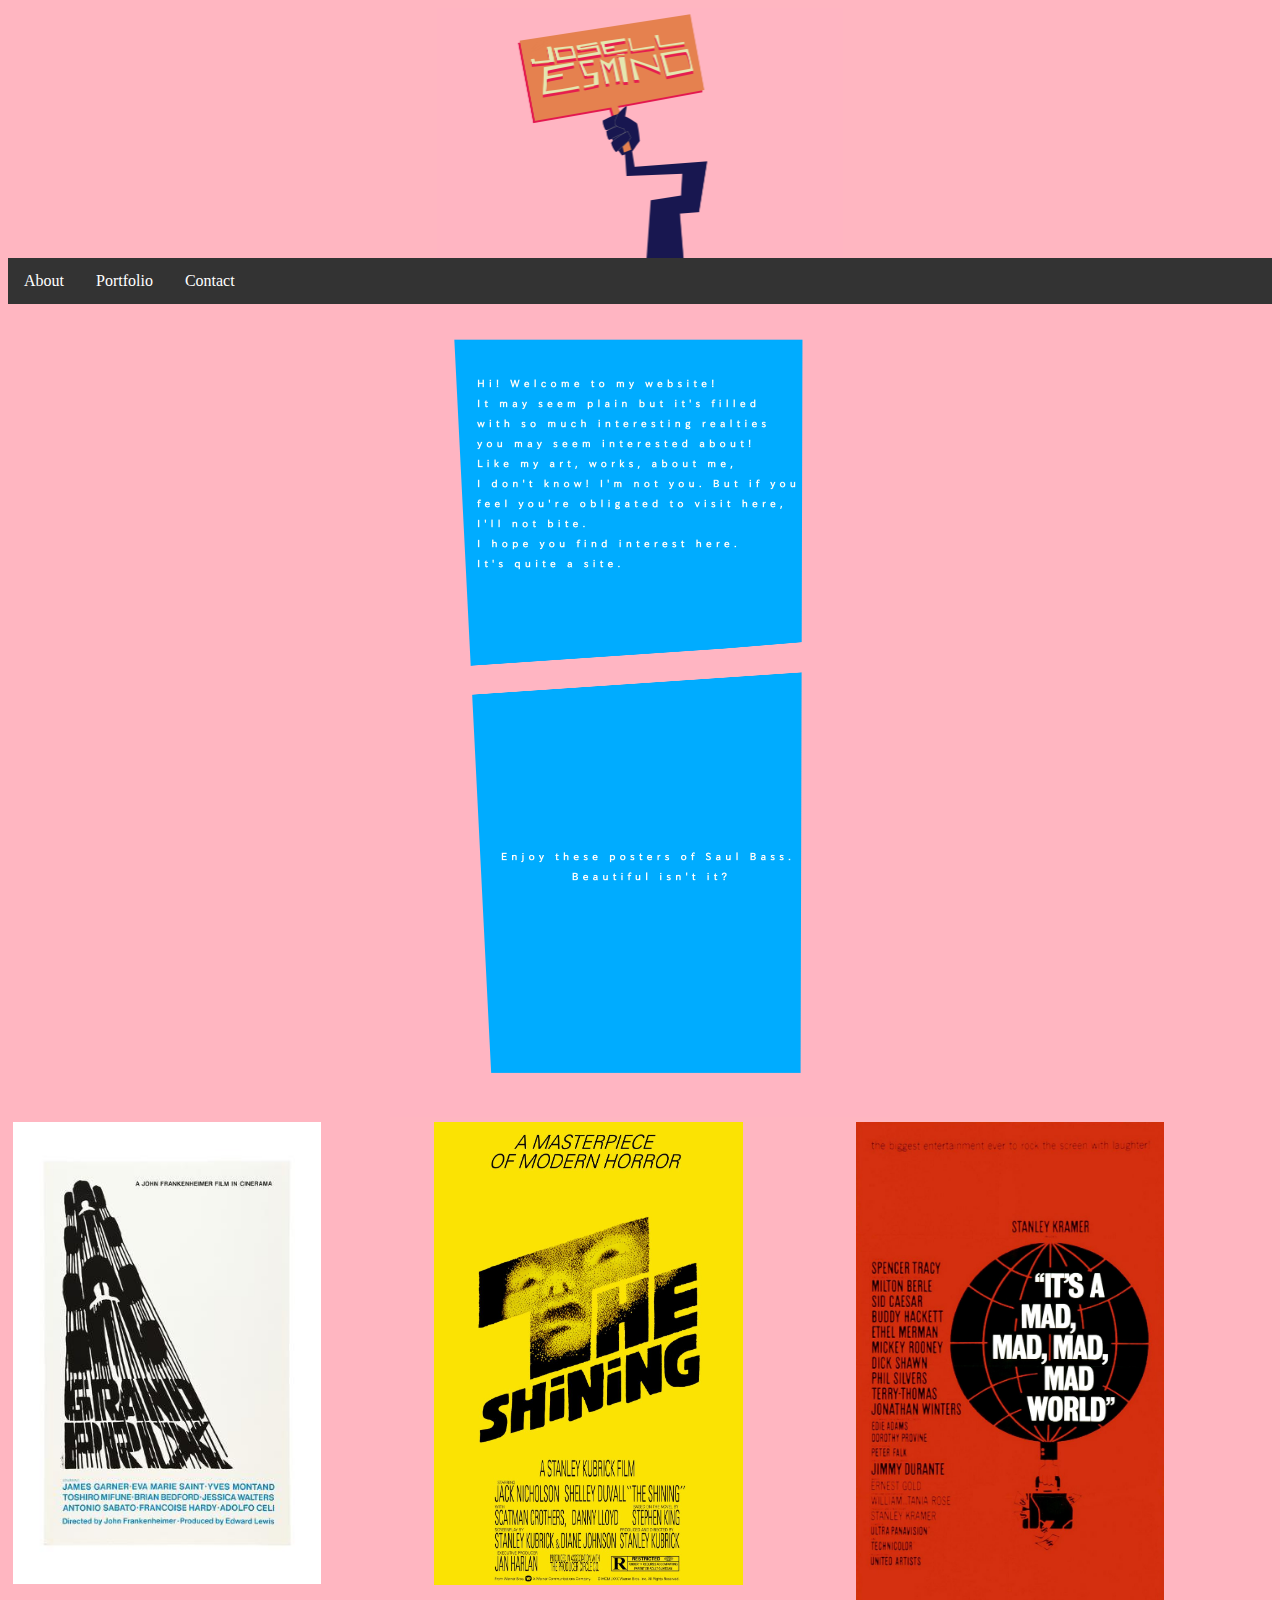
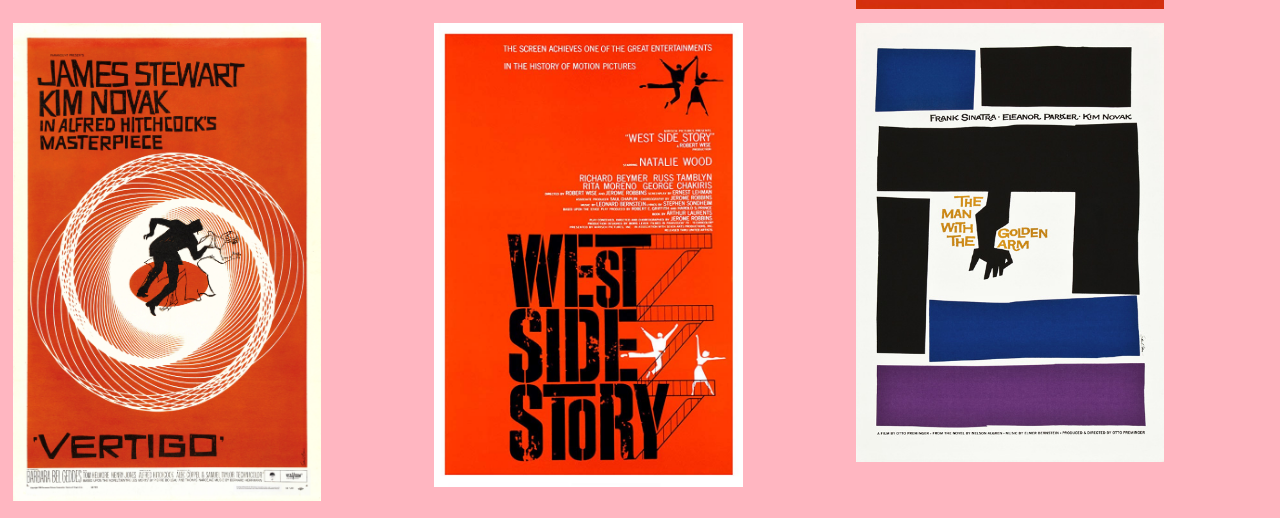
<file: index.html>
<!DOCTYPE html>
<html>
	<head>
		<!-- comment -->
		
		<title> Josell Esmino </title>
        <!-- link to mainstylesheet -->
        
        <link rel="stylesheet" type="text/css" href="main.css">
        
        <body>
            
             <img src="Josell Esmino Logo.jpg" alt="Logo" width="406.25" height="250" style="display: block; margin-left: auto; margin-right: auto;" />
     
	<!-- comment -->
		
	<style>
          
ul {
  list-style-type: none;
  margin: 0;
  padding: 0;
  overflow: hidden;
  background-color: #333;
}

li {
  float: left;
}

li a {
  display: block;
  color: white;
  text-align: center;
  padding: 14px 16px;
  text-decoration: none;
}

li a:hover {
  background-color: #111;
}
	      

* {
  box-sizing: border-box;
}

.column {
  float: left;
  width: 33.33%;
  padding: 5px;
}

/* Clearfix (clear floats) */
.row::after {
  content: "";
  clear: both;
  display: table;
}
    
</style>

<body>

	<!-- comment -->
<ul>
  <li><a href="https://josell-e.github.io/about.html">About</a></li>
  <li><a href="https://josell-e.github.io/portfolio.html">Portfolio</a></li>
  <li><a href="https://josell-e.github.io/contact.html">Contact</a></li>
</ul>

       
    
        <body style="background-color:lightpink;">
             
   
   <img src="Index Page .jpg" alt="Index" width="500" height="812.5" style="display: block; margin-left: auto; margin-right: auto;" />  

            
    
        </body>
        
	<!-- comment -->
    
    <div class="row">
  <div class="column">
    <img src="Saul Bass 1.jpg" alt="S" style="width:75%">
  </div>
  <div class="column">
    <img src="The Shining.jpg" alt="Sh" style="width:75%">
  </div>
  <div class="column">
    <img src="Mad Mad.jpg" alt="M" style="width:75%">
  </div>
</div>
	
	<!-- comment -->
	
	<div class="row">
  <div class="column">
    <img src="Vertigo.jpg" alt="S" style="width:75%">
  </div>
  <div class="column">
    <img src="West Side.jpg" alt="Sh" style="width:75%">
  </div>
  <div class="column">
    <img src="golden.jpg" alt="M" style="width:75%">
  </div>
</div>
</file>
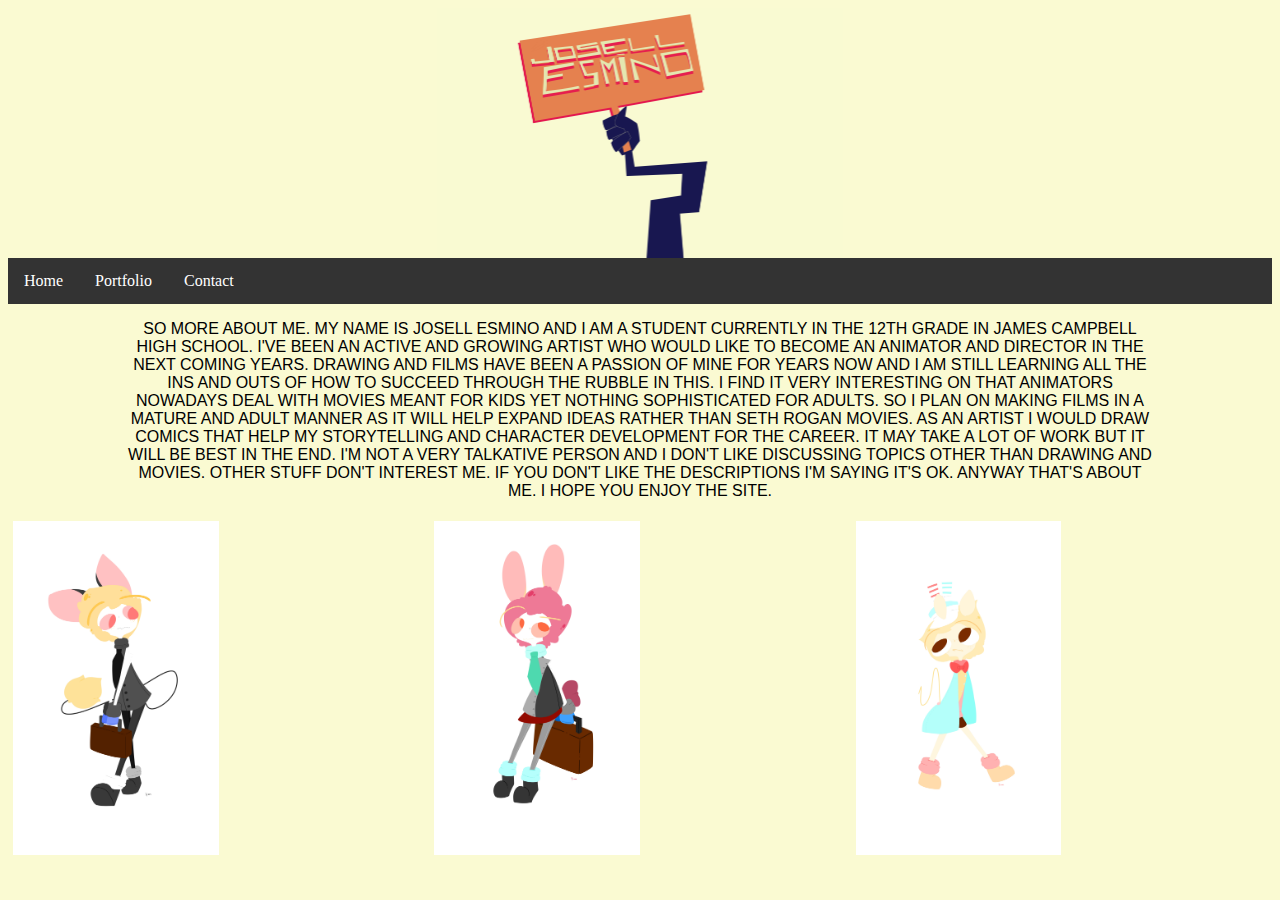
<file: about.html>
<!DOCTYPE html>
<html>
	<head>
        <title> About Josell Esmino </title>
        <!-- link to mainstylesheet -->
        
        <link rel="stylesheet" type="text/css" href="main.css">
        
        <body>
            
            
		<img src="Josell Esmino Logo 2.jpg" alt="Logo" width="406.25" height="250" style="display: block; margin-left: auto; margin-right: auto;" />
  <style>
          
ul {
  list-style-type: none;
  margin: 0;
  padding: 0;
  overflow: hidden;
  background-color: #333;
}
li {
  float: left;
}
li a {
  display: block;
  color: white;
  text-align: center;
  padding: 14px 16px;
  text-decoration: none;
}
li a:hover {
  background-color: #111;
}
	      
	* {
  box-sizing: border-box;
}

.column {
  float: left;
  width: 33.33%;
  padding: 5px;
}

/* Clearfix (clear floats) */
.row::after {
  content: "";
  clear: both;
  display: table;
}      
</style>

<body>

<ul>
  <li><a href="https://josell-e.github.io">Home</a></li>
  <li><a href="https://josell-e.github.io/portfolio.html">Portfolio</a></li>
  <li><a href="https://josell-e.github.io/contact.html">Contact</a></li>
</ul>

       
    
        <body style="background-color:lightgoldenrodyellow;">
		
  <p class="aboutme" align="center"> So more about me. My name is Josell Esmino and I am a student currently in 
		the 12th grade in James Campbell High School. I've been an active and growing artist who would like to
		become an animator and director in the next coming years. Drawing and films have been a passion of mine
		for years now and I am still learning all the ins and outs of how to succeed through the rubble in
		this. I find it very interesting on that animators nowadays deal with movies meant for kids yet nothing
		sophisticated for adults. SO I plan on making films in a mature and adult manner as it will help expand
		ideas rather than Seth Rogan movies. As an artist I would draw comics that help my storytelling and 
		character development for the career. It may take a lot of work but it will be best in the end.
		I'm not a very talkative person and I don't like discussing topics other than drawing and movies. 
		Other stuff don't interest me. If you don't like the descriptions I'm saying it's OK. Anyway that's about me.
		I hope you enjoy the site.</p>
                   

   <div class="row">
  <div class="column">
    <img src="Maxwell.jpg" alt="Snow" style="width:50%">
  </div>
  <div class="column">
    <img src="Vixxie.jpg" alt="Forest" style="width:50%">
  </div>
  <div class="column">
    <img src="milky .jpg" alt="Mountains" style="width:50%">
  </div>
</div>
  
       

            
    
        </body>
	</html>
</file>
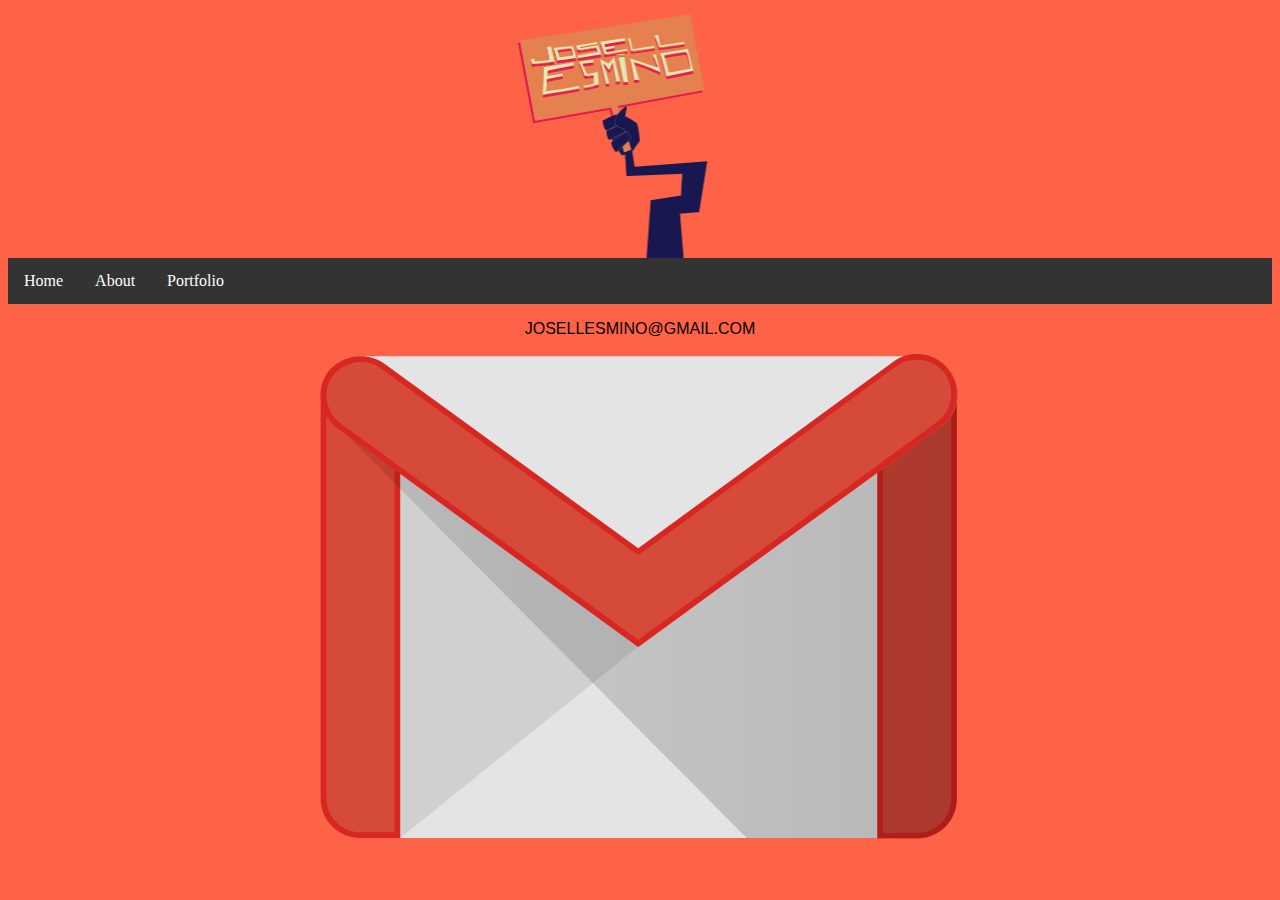
<file: contact.html>
<!DOCTYPE html>
<html>
	<head>
        <title> Josell Esmino </title>
        <!-- link to mainstylesheet -->
        
        <link rel="stylesheet" type="text/css" href="main.css">
        
        <body>
            
            <img src="Josell Esmino Logo 3.jpg" alt="Logo" width="406.25" height="250" style="display: block; margin-left: auto; margin-right: auto;" />
      <style>
          
ul {
  list-style-type: none;
  margin: 0;
  padding: 0;
  overflow: hidden;
  background-color: #333;
}
li {
  float: left;
}
li a {
  display: block;
  color: white;
  text-align: center;
  padding: 14px 16px;
  text-decoration: none;
}
li a:hover {
  background-color: #111;
}
</style>

<body>

<ul>
  <li><a href="https://josell-e.github.io">Home</a></li>
  <li><a href="https://josell-e.github.io/about.html">About</a></li>
  <li><a href="https://josell-e.github.io/portfolio.html">Portfolio</a></li>
</ul>

       
    
        <body style="background-color:tomato;">
            
    
   
    <p align="center"> josellesmino@gmail.com </p>
        
       <img src="Gmail.jpg" alt="Logo" width="640" height="485" style="display: block; margin-left: auto; margin-right: auto;" />

            
    
        </body>
</file>
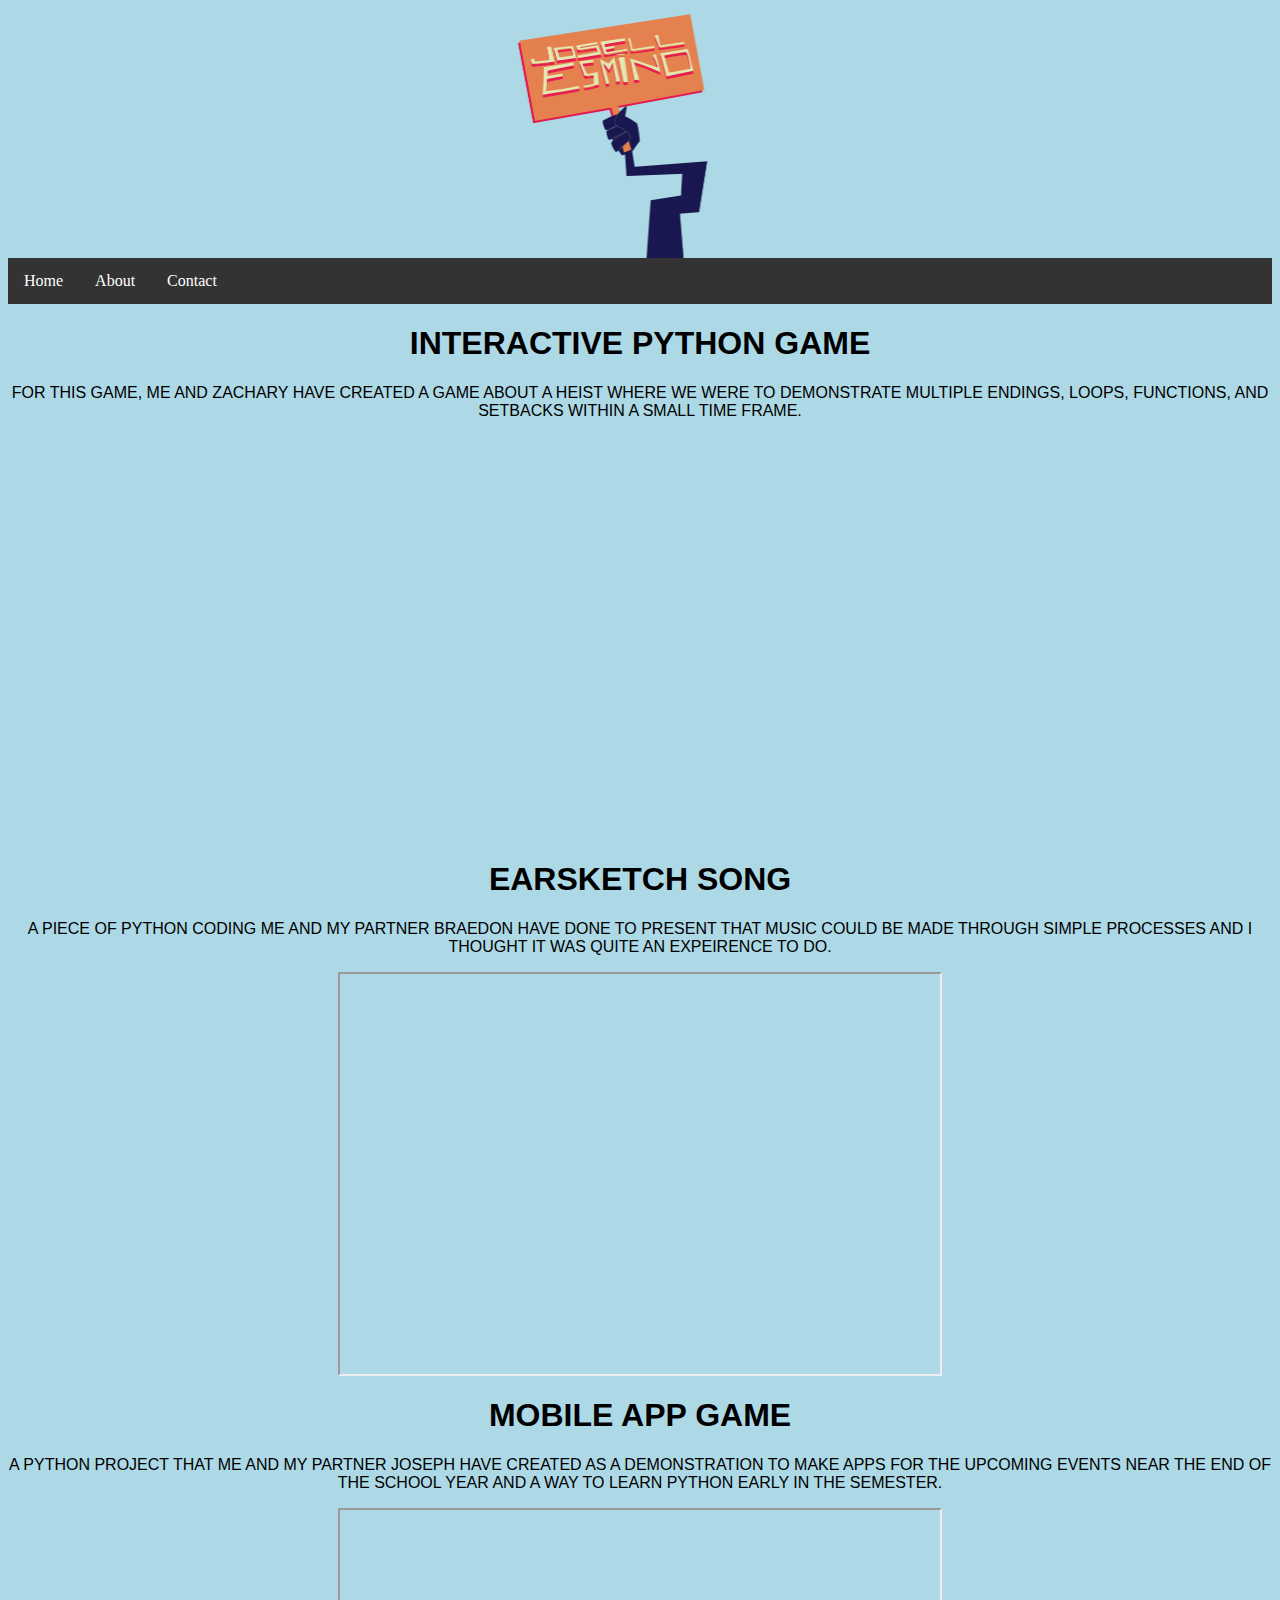
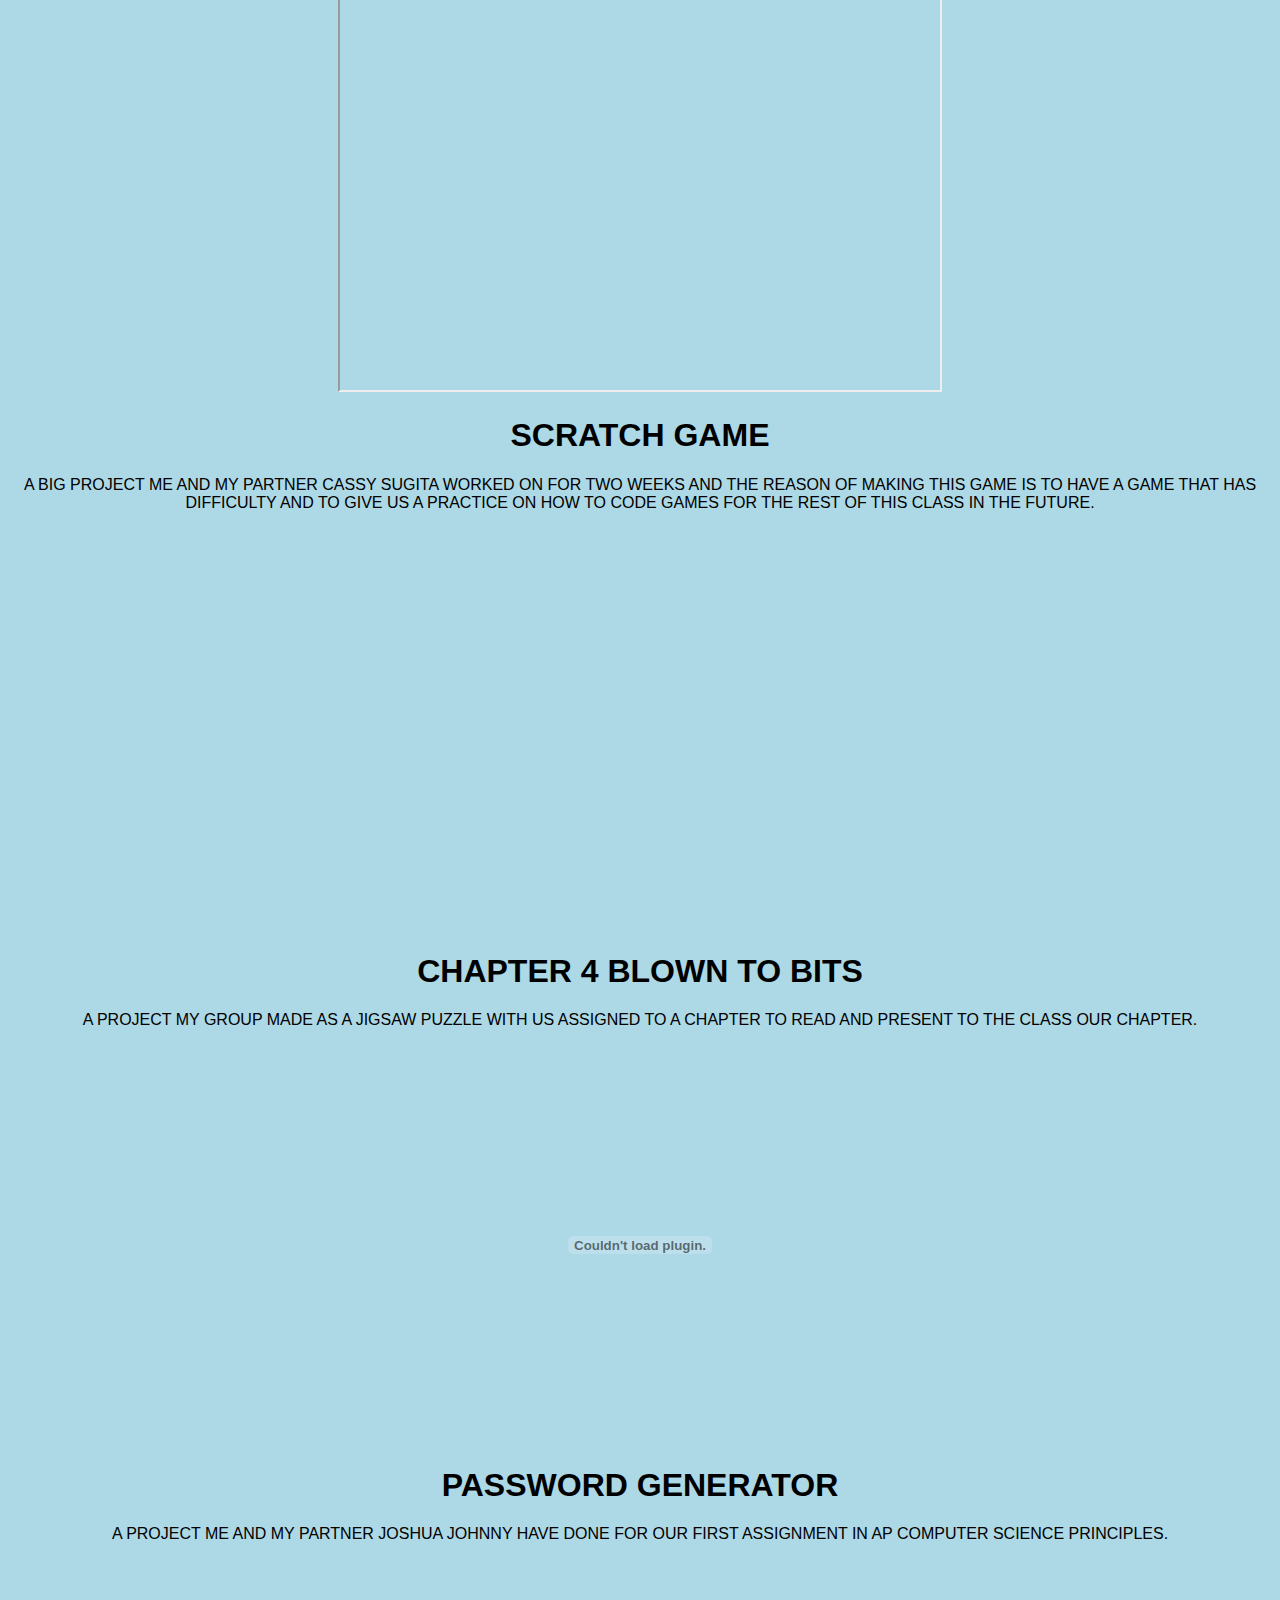
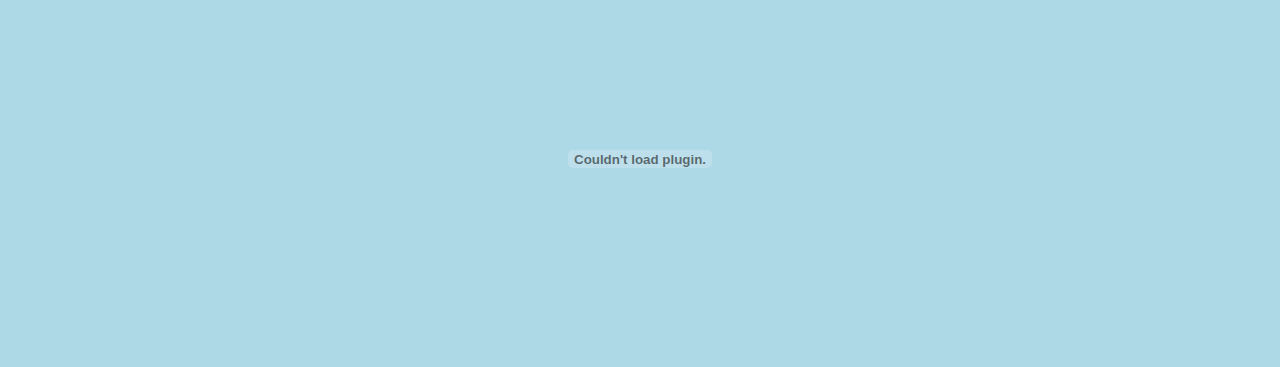
<file: portfolio.html>
<!DOCTYPE html>
<html>
	<head>
        <title> Josell Esmino </title>
        <!-- link to mainstylesheet -->
        
        <link rel="stylesheet" type="text/css" href="main.css">
        
        <body>
            
          <img src="Josell Esmino Logo 4.jpg" alt="Logo" width="406.25" height="250" style="display: block; margin-left: auto; margin-right: auto;" />
    
		<!-- comment -->
		
	<style>
          
ul {
  list-style-type: none;
  margin: 0;
  padding: 0;
  overflow: hidden;
  background-color: #333;
}
li {
  float: left;
}
li a {
  display: block;
  color: white;
  text-align: center;
  padding: 14px 16px;
  text-decoration: none;
}
li a:hover {
  background-color: #111;
}
</style>

<body>

<ul>
  <li><a href="https://josell-e.github.io">Home</a></li>
  <li><a href="https://josell-e.github.io/about.html">About</a></li>
  <li><a href="https://josell-e.github.io/contact.html">Contact</a></li>
</ul>

       
    
        <body style="background-color:lightblue;">
            
    <!-- comment -->
		<h1> Interactive Python Game </h1>
		<p align="center"> For this game, me and Zachary have created a game about a heist where we were to demonstrate multiple endings, loops, functions, and setbacks within a small time frame.
			
	<div> 
		<center>
		<iframe height="400" width="600" src="https://repl.it/@ZacharySmartt/Preparing-a-Heist?lite=true" scrolling="no" frameborder="no" allowtransparency="true" allowfullscreen="true" sandbox="allow-forms allow-pointer-lock allow-popups allow-same-origin allow-scripts allow-modals"></iframe>
		
		
		
		<h1> EarSketch Song </h1>
		<p align="center"> A piece of Python coding me and my partner Braedon have done to present that music could be made through simple processes and I thought it was quite an expeirence to do.
			
	<div>
		<iframe width="600" height="400" align="center" src="https://earsketch.gatech.edu/earsketch2/#?sharing=_PbTE0_q96rVqhGpZESNoA&embedded=true"></iframe>

   
		<h1> Mobile App Game </h1>
		<p align="center"> A python project that me and my partner Joseph have created as a demonstration to make apps for the upcoming events near the end of the school year and a way to learn Python early in the semester.
			
	<div> 
		<iframe src="https://drive.google.com/file/d/1tI60DMigh9xkYz8tUlGzrWDLy1xpV5Jf/preview" width="600" height="480"></iframe>
		
		
		<h1> Scratch Game </h1>
		<p align="center"> A big project me and my partner Cassy Sugita worked on for two weeks and the reason of making this game is to have a game that has difficulty and to give us a practice on how to code games for the rest of this class in the future.
       
	<div>
	 <iframe src="https://scratch.mit.edu/projects/331737971/embed" allowtransparency="true" width="600" height="400" frameborder="0" scrolling="no" allowfullscreen></iframe>
		
		<h1> Chapter 4 Blown to Bits </h1>
		<p align="center">A project my group made as a jigsaw puzzle with us assigned to a chapter to read and present to the class our chapter.
       <div>
        <embed src="https://josell-e.github.io/Blown to Bits - Chapter 4 .pdf" width="600px" height="400px" align="center" />
		</div>
	<!-- comment -->	
		

		<h1> Password Generator </h1>
		<p align="center">A project me and my partner Joshua Johnny have done for our first assignment in AP Computer Science Principles.
		
			<div>
        <embed src="https://josell-e.github.io/Password Generator Project Period 2 Josell Esmino Joshua Johnny AP Computer Science Principles.pdf" width="600px" height="400px" align="center" />
		</div>
		</center>
        </body>
</file>
<file: main.css>
/*comment*/

h1 {
  text-align: center;
  text-transform: uppercase;
  color: black;
font-family: arial;
    
    
}

p {
    text-transform: uppercase;
    color: black;
    font-family: arial;
    
}


.box{
	width:400px;
	height:500px;
}
 
/*comment*/

.tomato{
	background:tomato;
}

/*comment*/

ul {
  list-style-type: none;
  margin: 0;
  padding: 0;
  overflow: hidden;
  background-color: #333;
}

li {
  float: left;
}

/*comment*/

li a {
  display: block;
  color: white;
  text-align: center;
  padding: 14px 16px;
  text-decoration: none;
}

li a:hover {
  background-color: #111;
}

/*comment*/

/* Three image containers (use 25% for four, and 50% for two, etc) */
.column {
  float: left;
  width: 33.33%;
  padding: 5px;
}

/* Clear floats after image containers */
.row::after {
  content: "";
  clear: both;
  display: table;
}

/*comment*/

.aboutme {
	margin-left: 120px;
	margin-right: 120px;
}
</file>
